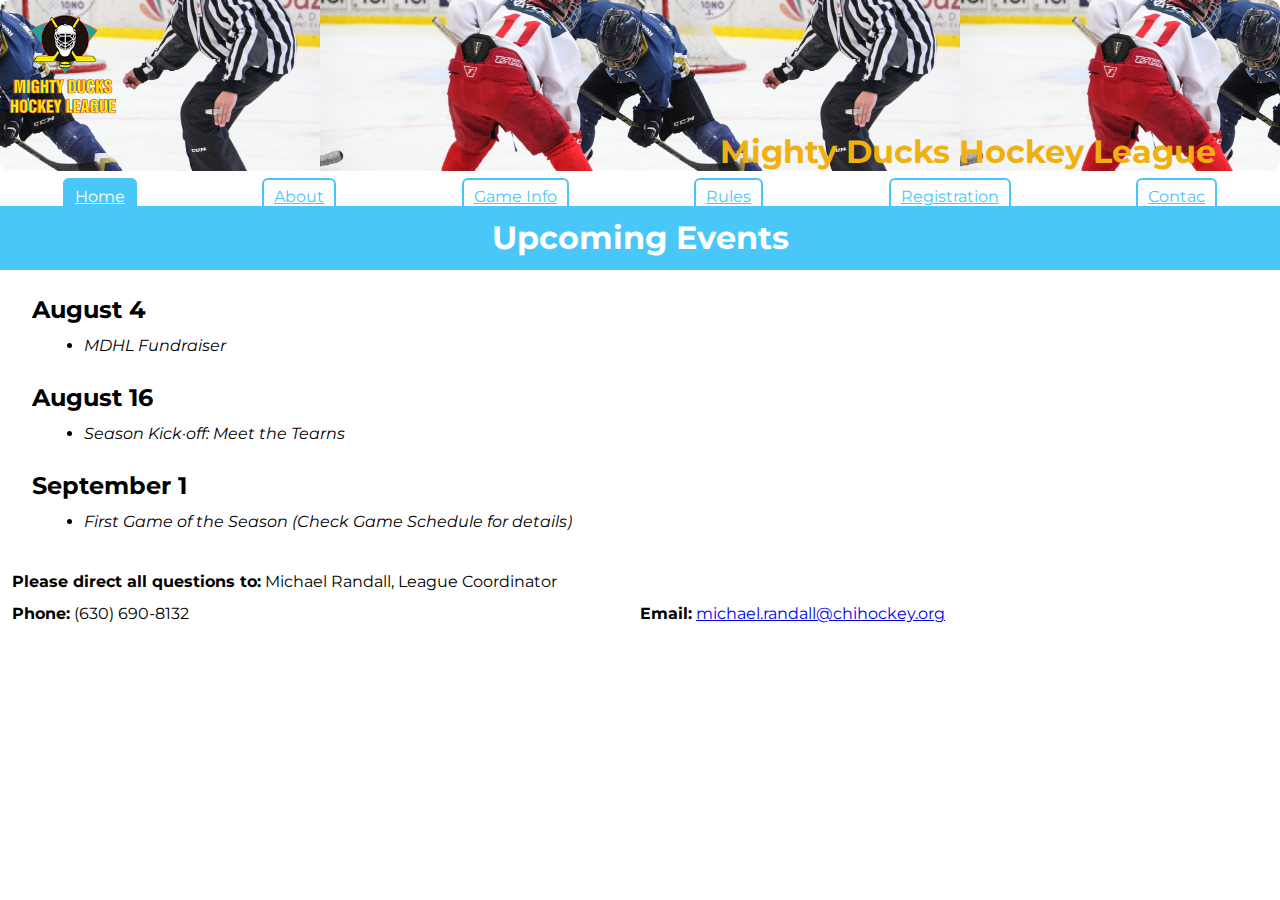
<file: index.html>
<!DOCTYPE html>
<html lang="en">
<head>
    <meta charset="UTF-8">
    <meta http-equiv="X-UA-Compatible" content="IE=edge">
    <meta name="viewport" content="width=, initial-scale=1.0">
    <title>Home MDHL</title>
    <link href="https://fonts.googleapis.com/css2?family=Montserrat:wght@300&family=Open+Sans&family=Roboto&display=swap" rel="stylesheet">
    <link rel="stylesheet" href="styles/styles.css">
</head>
<body>
    <div class="cont">
        <header>
            <div class="logo">
                <img src="./assets/Logo_Mighty_ducks-01.png" alt="Logo1">
            </div>
            <div class="titulo">
                <div class="h1">
                    <h1>Mighty Ducks Hockey League</h1>
                </div>
            </div>
        </header>
        <nav>
            <div class="btn">
                <div class="botones">
                    <a href="#" class="actual">Home</a>
                </div>
                <div class="botones">
                    <a href="about.html">About</a>
                </div>
                <div class="botones">
                    <a href="game_info.html">Game Info</a>
                </div>
                <div class="botones">
                    <a href="rules.html">Rules</a>
                </div>
                <div class="botones">
                    <a href="registration.html">Registration</a>
                </div>
                <div class="botones">
                    <a href="contact.html">Contac</a>
                </div>
            </div>
            <div class="subtitulo">
                <h2>Upcoming Events</h2>
            </div>
        </nav>
        <section>
            <div class="secciones">
                <h2>August 4</h2>
                <ul class="ul2">
                    <li>MDHL Fundraiser</li>
                </ul>
            </div>
            <div class="secciones">
                <h2>August 16</h2>
                <ul class="ul2">
                    <li>Season Kick·off: Meet the Tearns</li>
                </ul>
            </div>
            <div class="secciones">
                <h2>September 1</h2>
                <ul class="ul2">
                    <li>First Game of the Season (Check Game Schedule for details)</li>
                </ul>
            </div>
        </section>
    </div>
    <footer>
        <div class="footer">
            <p><b>Please direct all questions to:</b> Michael Randall, League Coordinator</p>
                <div class="footer2">
                    <div class="footer3">
                        <p><b>Phone:</b> (630) 690-8132</p>
                    </div>
                    <div class="footer3">
                        <p><b>Email:</b> <a href="mailto:michael.randall@chihockey.org">michael.randall@chihockey.org</a></p>
                    </div>
                </div>
        </div> 
    </footer>
</body>
</html>
</file>
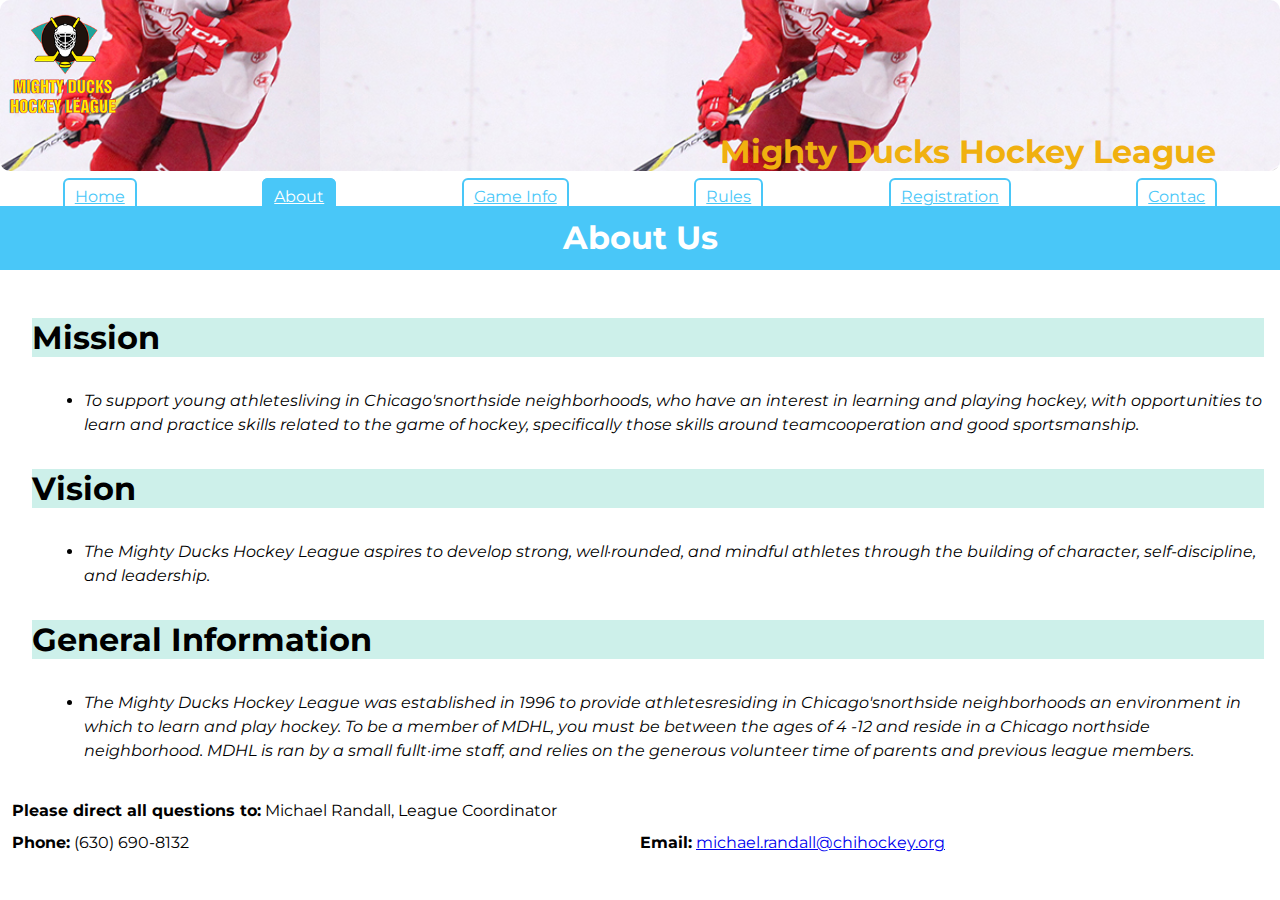
<file: about.html>
<!DOCTYPE html>
<html lang="en">
<head>
    <meta charset="UTF-8">
    <meta http-equiv="X-UA-Compatible" content="IE=edge">
    <meta name="viewport" content="width=, initial-scale=1.0">
    <title>About MDHL</title>
    <link href="https://fonts.googleapis.com/css2?family=Montserrat:wght@300&family=Open+Sans&family=Roboto&display=swap" rel="stylesheet">
    <link rel="stylesheet" href="styles/styles.css">
</head>
<body>
    <div class="cont">
        <header class="header2">
            <div class="logo">
                <a href="/index.html"></a>
                <img src="./assets/Logo_Mighty_ducks-01.png" alt="Logo1">
            </div>
            <div class="titulo">
                <div class="h1">
                    <h1>Mighty Ducks Hockey League</h1>
                </div>
            </div>
        </header>
        <nav>
            <div class="btn">
                <div class="botones">
                    <a href="index.html">Home</a>
                </div>
                <div class="botones">
                    <a href="#" class="actual">About</a>
                </div>
                <div class="botones">
                    <a href="game_info.html">Game Info</a>
                </div>
                <div class="botones">
                    <a href="rules.html">Rules</a>
                </div>
                <div class="botones">
                    <a href="registration.html">Registration</a>
                </div>
                <div class="botones">
                    <a href="contact.html">Contac</a>
                </div>
            </div>
            <div class="subtitulo">
                <h2>About Us</h2>
            </div>
        </nav>
        <section>
            <div class="secciones">
                <h5 class="ab">Mission</h5>
                    <ul class="ul2">
                        <li><p>To support young athletesliving in Chicago'snorthside neighborhoods, who have an interest in
                                learning and playing hockey, with opportunities to learn and practice skills related to the game of
                                hockey, specifically those skills around teamcooperation and good sportsmanship.</p></li>
                    </ul>
                <h5 class="ab">Vision</h5>
                    <ul class="ul2">
                        <li><p>The Mighty Ducks Hockey League aspires to develop strong, well·rounded, and mindful
                                athletes through the building of character, self-discipline, and leadership.</p></li>
                    </ul>
                <h5 class="ab">General Information</h5>
                    <ul class="ul2">
                        <li><p>The Mighty Ducks Hockey League was established in 1996 to provide athletesresiding in
                                Chicago'snorthside neighborhoods an environment in which to learn and play hockey. To be a
                                member of MDHL, you must be between the ages of 4 -12 and reside in a Chicago northside
                                neighborhood. MDHL is ran by a small fullt·ime staff, and relies on the generous volunteer time of
                                parents and previous league members.</p></li>
                    </ul>
            </div>
        </section>
        <footer>
            <div class="footer">
                <p><b>Please direct all questions to:</b> Michael Randall, League Coordinator</p>
                    <div class="footer2">
                        <div class="footer3">
                            <p><b>Phone:</b> (630) 690-8132</p>
                        </div>
                        <div class="footer3">
                            <p><b>Email:</b> <a href="mailto:michael.randall@chihockey.org">michael.randall@chihockey.org</a></p>
                        </div>
                    </div>
            </div> 
        </footer>
    </div>
</body>
</html>
</file>
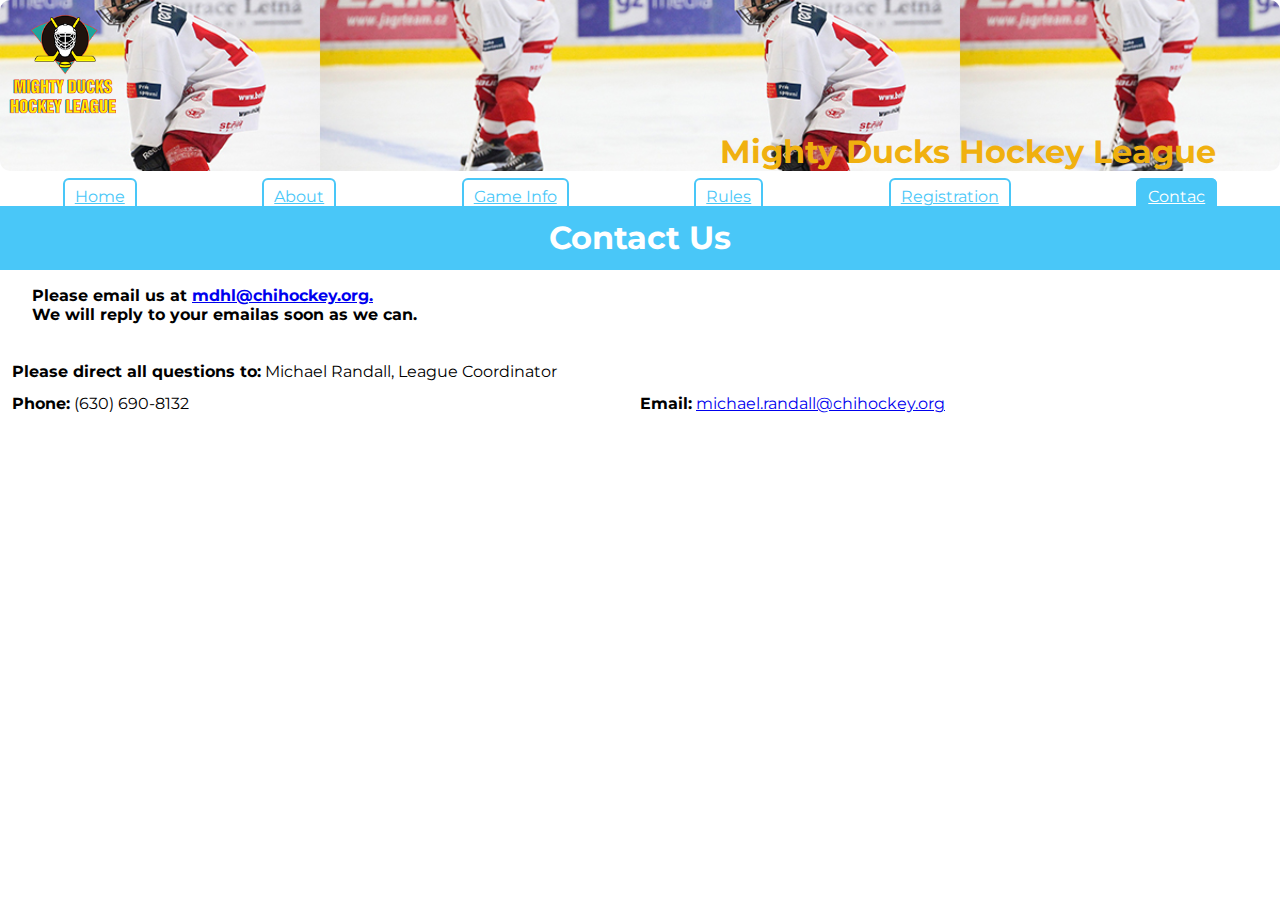
<file: contact.html>
<!DOCTYPE html>
<html lang="en">
<head>
    <meta charset="UTF-8">
    <meta http-equiv="X-UA-Compatible" content="IE=edge">
    <meta name="viewport" content="width=, initial-scale=1.0">
    <title>Contact MDHL</title>
    <link href="https://fonts.googleapis.com/css2?family=Montserrat:wght@300&family=Open+Sans&family=Roboto&display=swap" rel="stylesheet">
    <link rel="stylesheet" href="styles/styles.css">
</head>
<body>
    <div class="cont">
        <header class="header3">
            <div class="logo"> <img src="./assets/Logo_Mighty_ducks-01.png" alt="Logo1"></div>
            <div class="titulo">
                <div class="h1"><h1>Mighty Ducks Hockey League</h1></div>
            </div>
        </header>
        <nav>
            <div class="btn">
                <div class="botones">
                    <a href="index.html">Home</a>
                </div>
                <div class="botones">
                    <a href="about.html">About</a>
                </div>
                <div class="botones">
                    <a href="game_info.html">Game Info</a>
                </div>
                <div class="botones">
                    <a href="rules.html">Rules</a>
                </div>
                <div class="botones">
                    <a href="registration.html">Registration</a>
                </div>
                <div class="botones">
                    <a href="#" class="actual">Contac</a>
                </div>
            </div>
            <div class="subtitulo">
                <h2>Contact Us</h2>
            </div>
        </nav>
        <section>
            <div class="secciones 1">
                <h4>Please email us at <a href="mailto:mdhl@chihockey.org.">mdhl@chihockey.org.</a> </h4>
                <h4>We will reply to your emailas soon as we can.</h4> 
            </div>
        </section>
        <footer>
            <div class="footer">
                <p><b>Please direct all questions to:</b> Michael Randall, League Coordinator</p>
                    <div class="footer2">
                        <div class="footer3">
                            <p><b>Phone:</b> (630) 690-8132</p>
                        </div>
                        <div class="footer3">
                            <p><b>Email:</b> <a href="mailto:michael.randall@chihockey.org">michael.randall@chihockey.org</a></p>
                        </div>
                    </div>
            </div> 
        </footer>
    </div>
</body>
</html>
</file>
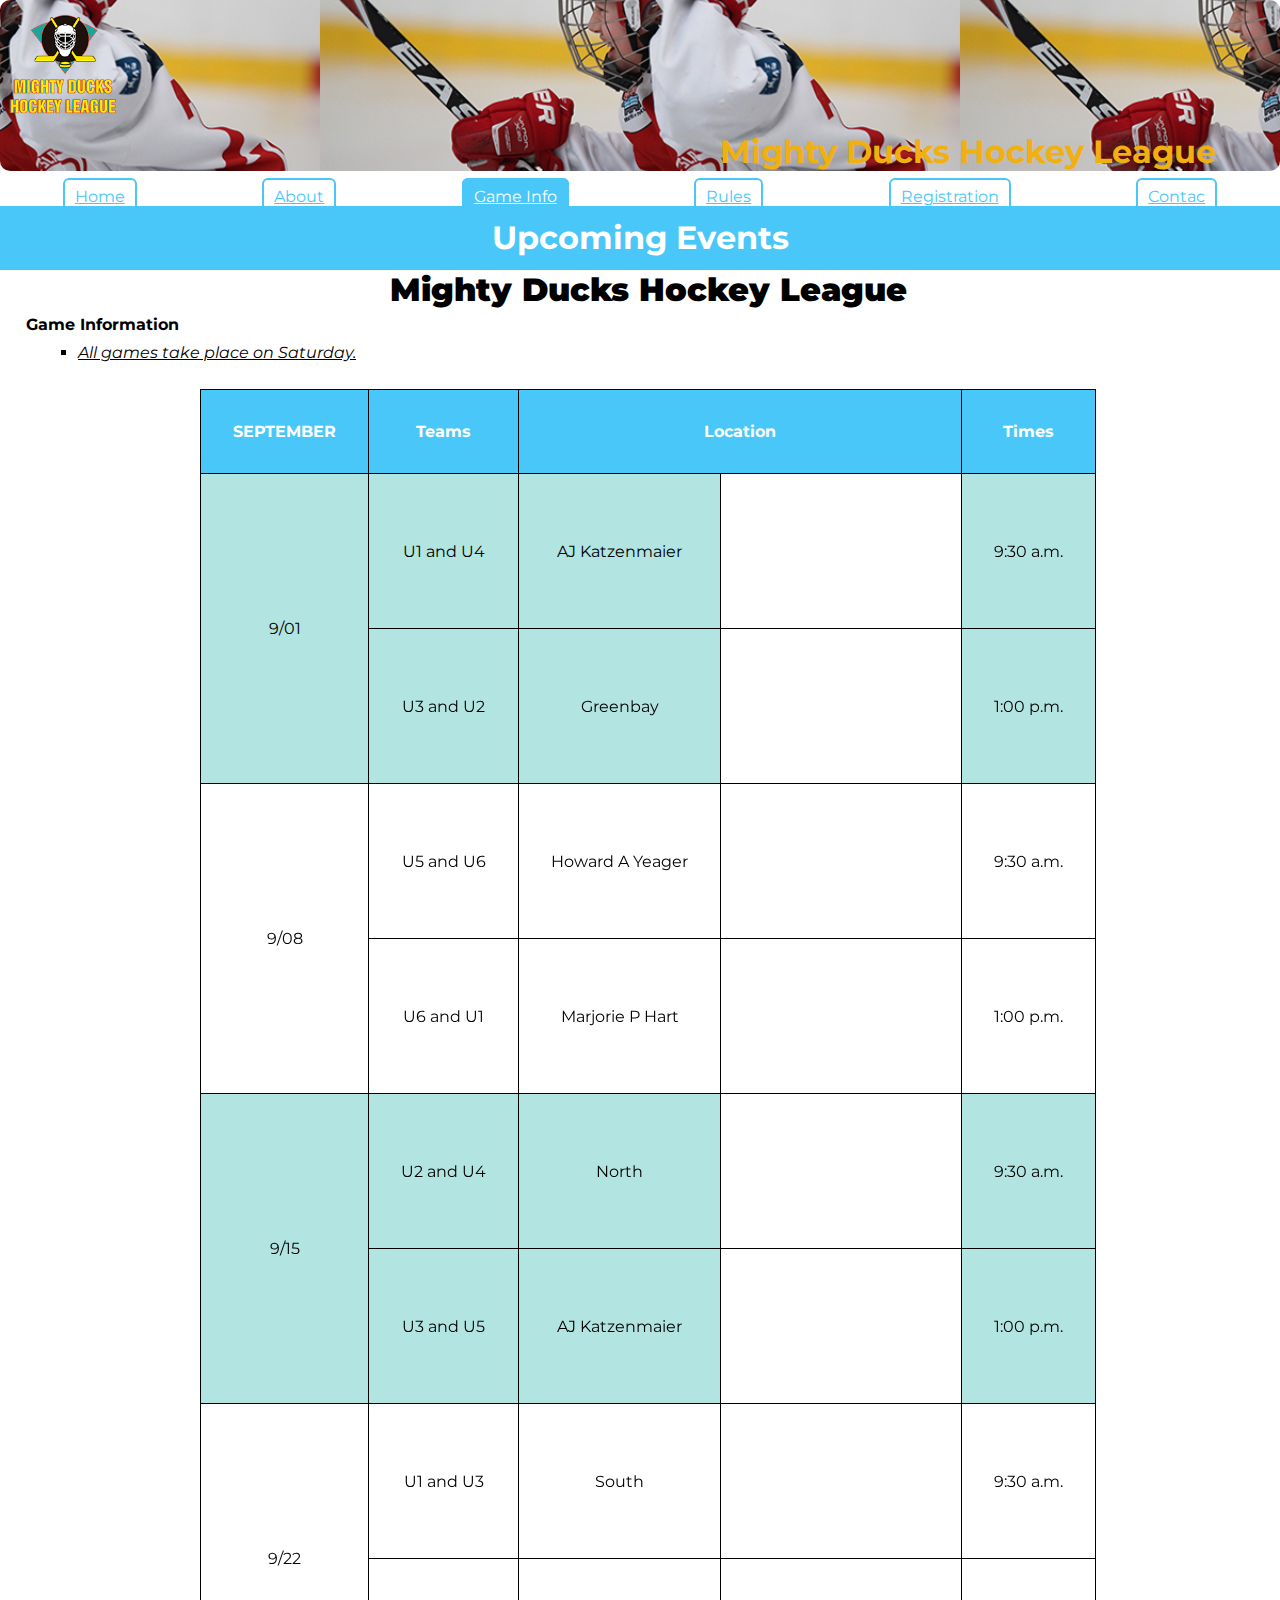
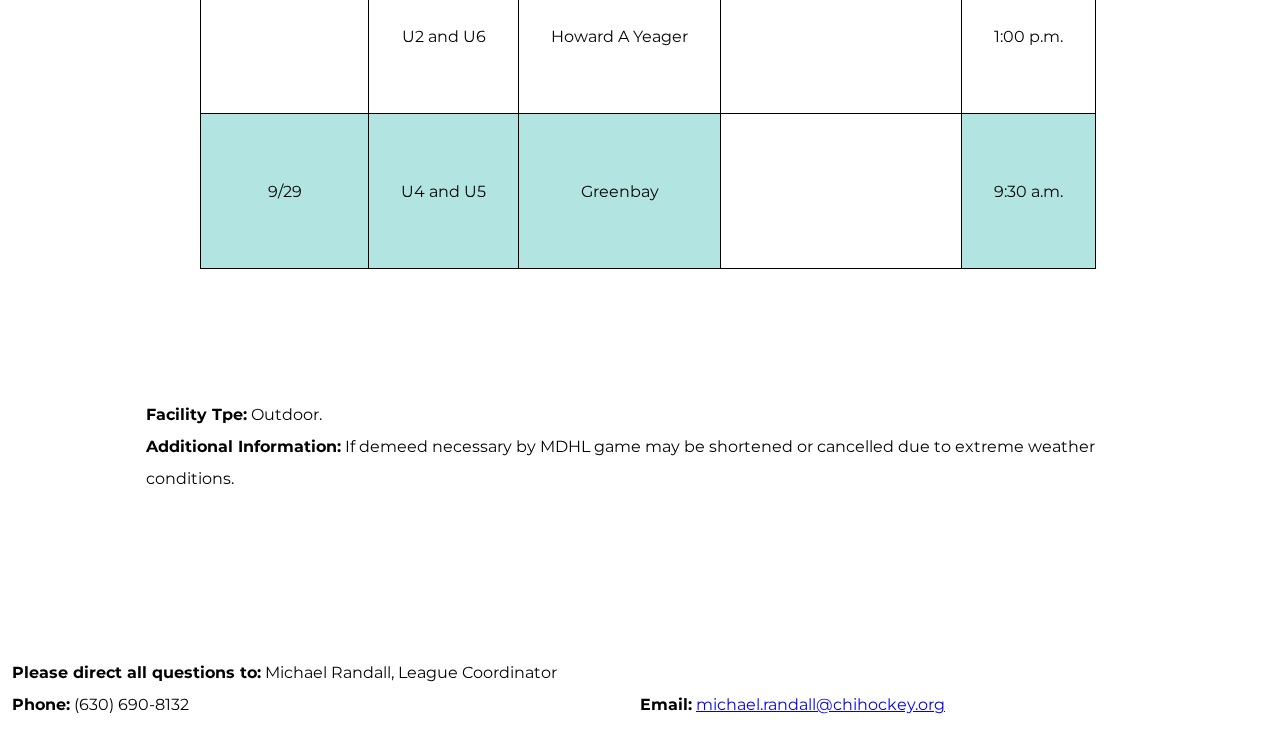
<file: game_info.html>
<!DOCTYPE html>
<html lang="en">
<head>
    <meta charset="UTF-8">
    <meta http-equiv="X-UA-Compatible" content="IE=edge">
    <meta name="viewport" content="width=, initial-scale=1.0">
    <title>Game Info MDHL</title>
    <link href="https://fonts.googleapis.com/css2?family=Montserrat:wght@300&family=Open+Sans&family=Roboto&display=swap" rel="stylesheet">
    <link rel="stylesheet" href="styles/styles.css">
</head>
<body>
    <div class="cont">
        <header class="header4">
            <div class="logo">
                <img src="./assets/Logo_Mighty_ducks-01.png" alt="Logo1">
            </div>
            <div class="titulo">
                <div class="h1"><h1>Mighty Ducks Hockey League</h1></div>
            </div>
        </header>
        <nav>
            <div class="btn">
                <div class="botones">
                    <a href="index.html">Home</a>
                </div>
                <div class="botones">
                    <a href="about.html">About</a>
                </div>
                <div class="botones">
                    <a href="#" class="actual">Game Info</a>
                </div>
                <div class="botones">
                    <a href="rules.html">Rules</a>
                </div>
                <div class="botones">
                    <a href="registration.html">Registration</a>
                </div>
                <div class="botones">
                    <a href="contact.html">Contac</a>
                </div>
            </div>
            <div class="subtitulo">
                <h2>Upcoming Events</h2>
            </div>
        </nav>
        <section>
            <div class="seciones 1">
                <h3 class=".h3">Mighty Ducks Hockey League</h3>
                    <div class="lista1">
                        <dl>
                            <dt>Game Information</dt>
                                <dd>
                                    <ul>
                                        <li>All games take place on Saturday.</li>
                                    </ul>
                                </dd>
                        </dl>
                    </div>
            </div>
            <div class="table">
                <table>
                    <thead>
                        <tr>
                            <th>SEPTEMBER</th>
                            <th>Teams</th>
                            <th colspan="2">Location</th>
                            <th>Times</th>
                        </tr>
                    </thead>
                    <tbody>
                        <tr>
                            <td rowspan="2" class="td1">9/01</td>
                            <td class="td1">U1 and U4</td>
                            <td class="td1">AJ Katzenmaier</td>
                            <td class="td3"><iframe src="https://www.google.com/maps/embed?pb=!1m18!1m12!1m3!1d28883.79089959042!2d-87.88987922155826!3d42.32963284800339!2m3!1f0!2f0!3f0!3m2!1i1024!2i768!4f13.1!3m3!1m2!1s0x880f932fbc6ba7cd%3A0xcf2bbe275c6da815!2sAJ%20Katzenmaier%20Academy!5e0!3m2!1ses!2sar!4v1629221574387!5m2!1ses!2sar" width="240" height="150" style="border:0;" allowfullscreen="" loading="lazy"></iframe></td>
                            <td class="td1">9:30 a.m.</td>
                        </tr>
                        <tr>
                            <td class="td1">U3 and U2</td>
                            <td class="td1">Greenbay</td>
                            <td class="td3"><iframe src="https://www.google.com/maps/embed?pb=!1m18!1m12!1m3!1d2969.0227959922036!2d-87.64002218540668!3d41.9138686711556!2m3!1f0!2f0!3f0!3m2!1i1024!2i768!4f13.1!3m3!1m2!1s0x880fd3407260c45b%3A0xb351205fae50c6f3!2sGreenbay%20Elementary!5e0!3m2!1ses!2sar!4v1629222187391!5m2!1ses!2sar" width="240" height="150" style="border:0;" allowfullscreen="" loading="lazy"></iframe></td>
                            <td class="td1">1:00 p.m.</td>
                        </tr>
                        <tr>
                            <td rowspan="2">9/08</td>
                            <td>U5 and U6</td>
                            <td>Howard A Yeager</td>
                            <td class="td3"><iframe src="https://www.google.com/maps/embed?pb=!1m18!1m12!1m3!1d2968.58566487779!2d-87.66511018540628!3d41.9232649705671!2m3!1f0!2f0!3f0!3m2!1i1024!2i768!4f13.1!3m3!1m2!1s0x880fd2e37f852467%3A0xb6cb22b2f0358874!2sHoward%20A%20Yeager%20Elementary!5e0!3m2!1ses!2sar!4v1629222047410!5m2!1ses!2sar" width="240" height="150" style="border:0;" allowfullscreen="" loading="lazy"></iframe></td>
                            <td>9:30 a.m.</td>
                        </tr>
                        <tr>
                            <td>U6 and U1</td>
                            <td>Marjorie P Hart</td>
                            <td class="td3"><iframe src="https://www.google.com/maps/embed?pb=!1m18!1m12!1m3!1d2968.28965364357!2d-87.64816138540608!3d41.929626870168505!2m3!1f0!2f0!3f0!3m2!1i1024!2i768!4f13.1!3m3!1m2!1s0x880fd30f2637f9d7%3A0xdbff5d5dfcfcfa35!2sMarjorie%20P%20Hart%20Elementary!5e0!3m2!1ses!2sar!4v1629222132340!5m2!1ses!2sar" width="240" height="150" style="border:0;" allowfullscreen="" loading="lazy"></iframe></td>
                            <td>1:00 p.m.</td>
                        </tr>
                        <tr>
                            <td rowspan="2" class="td1">9/15</td>
                            <td class="td1">U2 and U4</td>
                            <td class="td1">North</td>
                            <td class="td3"><iframe src="https://www.google.com/maps/embed?pb=!1m18!1m12!1m3!1d2969.3353630139495!2d-87.64831158540692!3d41.90714887157637!2m3!1f0!2f0!3f0!3m2!1i1024!2i768!4f13.1!3m3!1m2!1s0x880fd33af14860a5%3A0x5736e62f19086c62!2sNorth%20Elementary!5e0!3m2!1ses!2sar!4v1629222291229!5m2!1ses!2sar" width="240" height="150" style="border:0;" allowfullscreen="" loading="lazy"></iframe></td>
                            <td class="td1">9:30 a.m.</td>
                        </tr>
                        <tr>
                            <td class="td1">U3 and U5</td>
                            <td class="td1">AJ Katzenmaier</td>
                            <td class="td3"><iframe src="https://www.google.com/maps/embed?pb=!1m18!1m12!1m3!1d28883.79089959042!2d-87.88987922155826!3d42.32963284800339!2m3!1f0!2f0!3f0!3m2!1i1024!2i768!4f13.1!3m3!1m2!1s0x880f932fbc6ba7cd%3A0xcf2bbe275c6da815!2sAJ%20Katzenmaier%20Academy!5e0!3m2!1ses!2sar!4v1629221574387!5m2!1ses!2sar" width="240" height="150" style="border:0;" allowfullscreen="" loading="lazy"></iframe></td>
                            <td class="td1">1:00 p.m.</td>
                        </tr>
                        <tr>
                            <td rowspan="2">9/22</td>
                            <td>U1 and U3</td>
                            <td>South</td>
                            <td class="td3"><iframe src="https://www.google.com/maps/embed?pb=!1m18!1m12!1m3!1d28064.07060258749!2d-87.86593591992575!3d42.32392911189039!2m3!1f0!2f0!3f0!3m2!1i1024!2i768!4f13.1!3m3!1m2!1s0x880feccac2135a21%3A0x8ce88e90b96bbec1!2sSouth%20Elementary%20School%20(K-5)!5e0!3m2!1ses!2sar!4v1629222404354!5m2!1ses!2sar" width="240" height="150" style="border:0;" allowfullscreen="" loading="lazy"></iframe></td>
                            <td>9:30 a.m.</td>
                        </tr>
                        <tr>
                            <td>U2 and U6</td>
                            <td>Howard A Yeager</td>
                            <td class="td3"><iframe src="https://www.google.com/maps/embed?pb=!1m18!1m12!1m3!1d2968.58566487779!2d-87.66511018540628!3d41.9232649705671!2m3!1f0!2f0!3f0!3m2!1i1024!2i768!4f13.1!3m3!1m2!1s0x880fd2e37f852467%3A0xb6cb22b2f0358874!2sHoward%20A%20Yeager%20Elementary!5e0!3m2!1ses!2sar!4v1629222047410!5m2!1ses!2sar" width="240" height="150" style="border:0;" allowfullscreen="" loading="lazy"></iframe></td>
                            <td>1:00 p.m.</td>
                        </tr>
                        <tr>
                            <td class="td1">9/29</td>
                            <td class="td1">U4 and U5</td>
                            <td class="td1">Greenbay</td>
                            <td class="td3"><iframe src="https://www.google.com/maps/embed?pb=!1m18!1m12!1m3!1d2969.0227959922036!2d-87.64002218540668!3d41.9138686711556!2m3!1f0!2f0!3f0!3m2!1i1024!2i768!4f13.1!3m3!1m2!1s0x880fd3407260c45b%3A0xb351205fae50c6f3!2sGreenbay%20Elementary!5e0!3m2!1ses!2sar!4v1629222187391!5m2!1ses!2sar" width="240" height="150" style="border:0;" allowfullscreen="" loading="lazy"></iframe></td>
                            <td class="td1">9:30 a.m.</td>
                        </tr>
                    </tbody>
                </table>
            </div>
            <div class="foot">
                <p><b>Facility Tpe:</b> Outdoor.</p>
                <p><b>Additional Information:</b> If demeed necessary by MDHL game may be shortened or cancelled due to extreme weather conditions.</p>
            </div>
        </section>
        <footer>
            <div class="footer">
                <p><b>Please direct all questions to:</b> Michael Randall, League Coordinator</p>
                    <div class="footer2">
                        <div class="footer3">
                            <p><b>Phone:</b> (630) 690-8132</p>
                        </div>
                        <div class="footer3">
                            <p><b>Email:</b> <a href="mailto:michael.randall@chihockey.org">michael.randall@chihockey.org</a></p>
                        </div>
                    </div>
            </div> 
        </footer>
        
    </div>
</body>
</html>
</file>
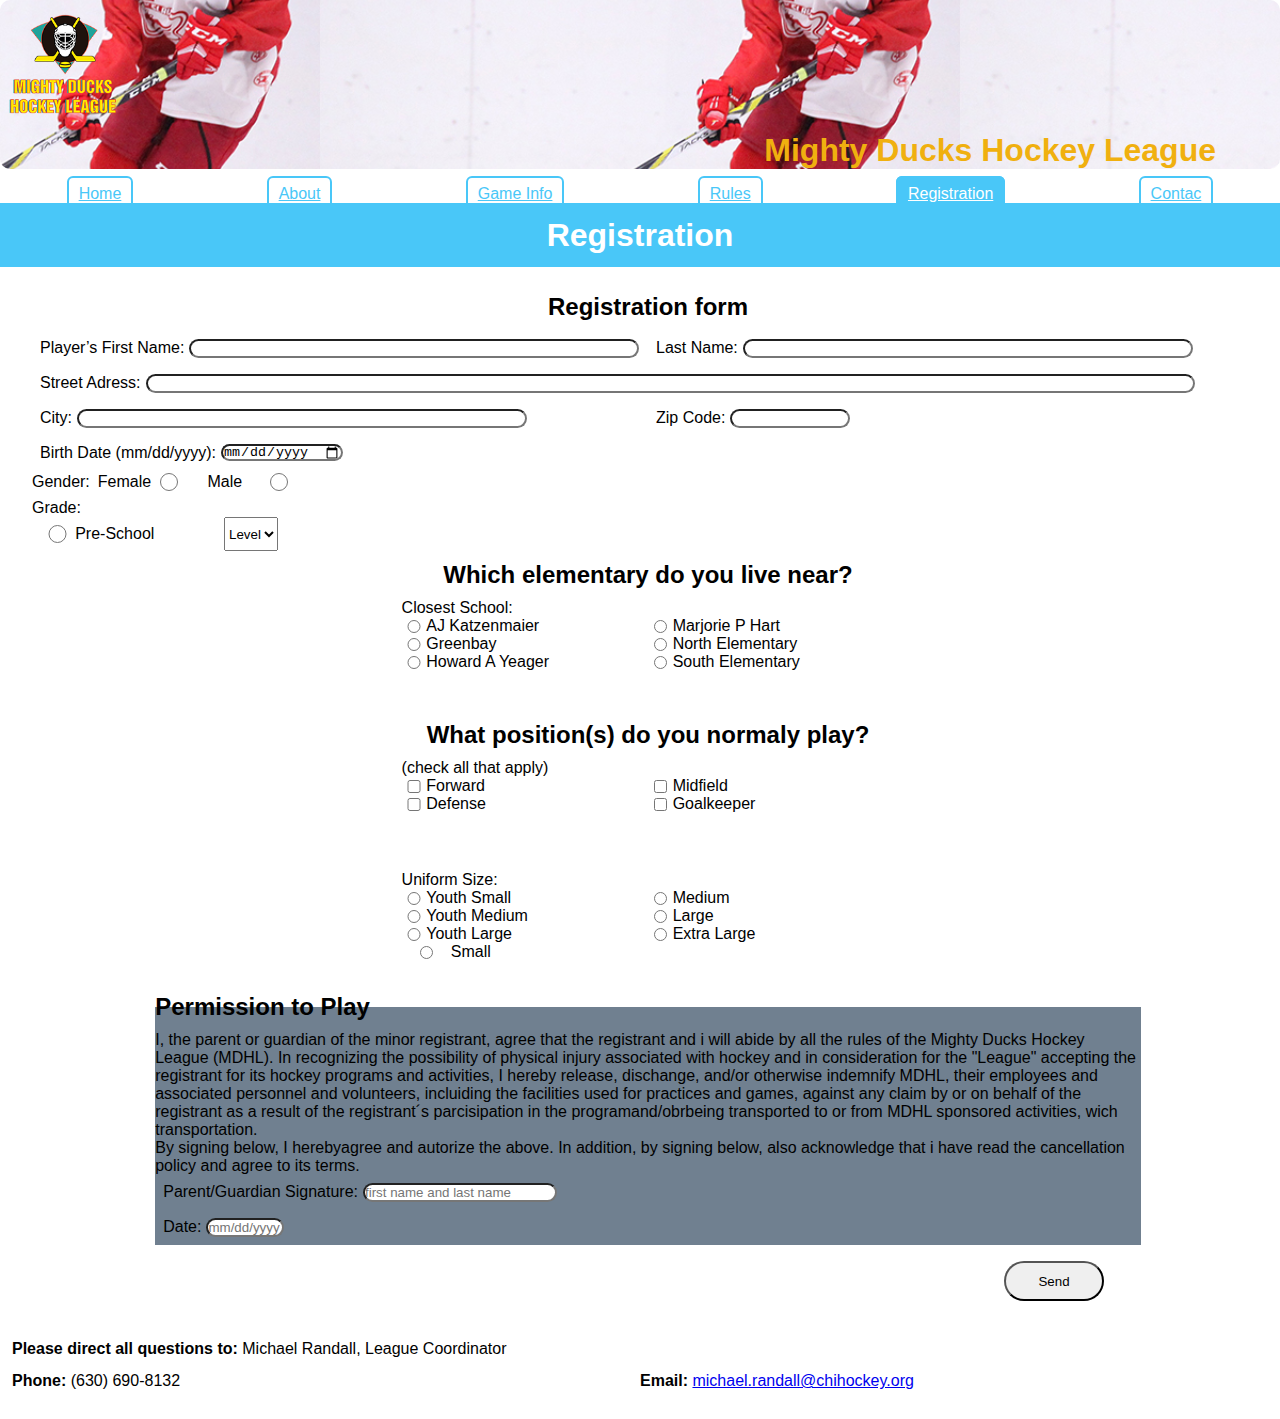
<file: registration.html>
<!DOCTYPE html>
<html lang="en">
<head>
    <meta charset="UTF-8">
    <meta http-equiv="X-UA-Compatible" content="IE=edge">
    <meta name="viewport" content="width=device-width, initial-scale=1.0">
    <title>Registretaion</title>
    <link rel="stylesheet" href="/styles/styles.css">
</head>
<body>
    <header class="header2">
        <div class="logo"><a href="/index.html"></a> <img src="./assets/Logo_Mighty_ducks-01.png" alt="Logo1"></div>
        <div class="titulo">
            <div class="h1"><h1>Mighty Ducks Hockey League</h1></div>
        </div>
    </header>
    <nav>
        <div class="btn">
            <div class="botones">
                <a href="index.html">Home</a>
            </div>
            <div class="botones">
                <a href="about.html" >About</a>
            </div>
            <div class="botones">
                <a href="game_info.html">Game Info</a>
            </div>
            <div class="botones">
                <a href="rules.html">Rules</a>
            </div>
            <div class="botones">
                <a href="#" class="actual">Registration</a>
            </div>
            <div class="botones">
                <a href="contact.html">Contac</a>
            </div>
        </div>
        <div class="subtitulo">
            <h2>Registration</h2>
        </div>
    </nav>
    <section>
        <div class="secciones s2">
            <form action="/show_data.html" method="get">
                <fieldset class="form1">
                    <legend><h2>Registration form</h2></legend>
                    <label >
                        Player’s First Name:
                        <input type="text" name="first_name">
                    </label>
                    <label>
                        Last Name:
                        <input type="text" name="last_name">
                    </label>
                    <label class="label2">
                        Street Adress:
                        <input type="text"  name="street_adress">
                    </label>
                    <label>
                        City:
                        <input type="text"  name="city">
                    </label>
                    <label class="label3">
                        Zip Code:
                        <input type="text" name="zip_code">
                    </label>
                    <label class="label4">
                        Birth Date (mm/dd/yyyy):
                        <input type="date"  name="birth_date">
                    </label>
                    <p>Gender:</p>
                    <label class="label4 n1" for="gnd_f">Female</label>
                        <input type="radio" id="gnd_f" name="gender" value="female">
                        <label class="label4 n1" for="gnd_m">Male</label>
                        <input type="radio" id="gnd_m" name="gender" value="male">
                </fieldset>
                <fieldset id="fiel3">
                    <legend>Grade:</legend>
                    <label>
                        <input type="radio" name="grade" value="pre_school"> Pre-School
                    </label>
                    <select name="level" id="pre_school">
                        <option value="" disabled selected>Level</option>
                        <option value="1st">1st</option>
                        <option value="2nd">2nd</option>
                        <option value="3nd">3nd</option>
                        <option value="4th">4th</option>
                        <option value="5th">5th</option>
                    </select>
                </fieldset>
                <h2>Which elementary do you live near?</h2>
                <fieldset id="fiel4">
                    <legend>Closest School:</legend>
                        <label class="label5">
                            <input type="radio" name="closest_school" value="aj_katzenmaier">
                            AJ Katzenmaier 
                        </label>
                        <label class="label5">
                            <input type="radio" name="closest_school" value="Marjorie_p_hart">
                            Marjorie P Hart 
                        </label>
                        <label class="label5">
                            <input type="radio" name="closest_school" value="greenbay">
                            Greenbay 
                        </label>
                        <label class="label5">
                            <input type="radio" name="closest_school" value="north_elementary">
                            North Elementary 
                        </label>
                        <label class="label5">
                            <input type="radio" name="closest_school" value="howard_a_yeager">
                            Howard A Yeager 
                        </label>
                        <label class="label5">
                            <input type="radio" name="closest_school" value="south_elementary">
                            South Elementary
                        </label>        
                </fieldset>
                <h2> What position(s) do you normaly play?</h2>
                <fieldset id="fiel5">
                    <legend>(check all that apply)</legend>
                        <label class="label5">
                            <input type="checkbox" name="position" value="forward">
                            Forward 
                        </label>
                        <label class="label5">
                            <input type="checkbox" name="position" value="midfield">
                            Midfield
                        </label>
                        <label class="label5">
                            <input type="checkbox" name="position" value="defense">
                            Defense 
                        </label>
                        <label class="label5">
                            <input type="checkbox" name="position" value="goalkeeper">
                            Goalkeeper 
                        </label>
                </fieldset>
                <fieldset id="fiel6">
                    <legend>Uniform Size:</legend>
                        <label class="label5">
                            <input type="radio" name="uniform_size" value="youth_smal">
                            Youth Small
                        </label>
                        <label class="label5">
                            <input type="radio" name="uniform_size" value="medium">
                            Medium
                        </label>
                        <label class="label5">
                            <input type="radio" name="uniform_size" value="youth_medium">
                            Youth Medium
                        </label>
                        <label class="label5">
                            <input type="radio" name="uniform_size" value="large">
                            Large 
                        </label>
                        <label class="label5">
                            <input type="radio" name="uniform_size" value="youth_large">
                            Youth Large 
                        </label>
                        <label class="label5">
                            <input type="radio" name="uniform_size" value="extra_large">
                            Extra Large
                        </label>  
                        <label class="label5 n2">
                            <input type="radio" name="uniform_size" value="small">
                            Small
                        </label>       
                </fieldset>
                <fieldset id="fiel7">
                    <legend><h2>Permission to Play</h2></legend>
                    <p>I, the parent or guardian of the minor registrant, agree that the registrant and i will abide by all the rules of the Mighty Ducks Hockey League (MDHL). In recognizing the possibility of physical injury associated with hockey and in consideration for the "League" accepting the registrant for its hockey programs and activities, I hereby release, dischange, and/or otherwise indemnify MDHL, their employees and associated personnel and volunteers, incluiding the facilities used for practices and games, against any claim by or on behalf of the registrant as a result of the registrant´s parcisipation in the programand/obrbeing transported to or from MDHL sponsored activities, wich transportation.</p>
                    <p>By signing below, I herebyagree and autorize the above. In addition, by signing below, also acknowledge that i have read the cancellation policy and agree to its terms.</p>
                    <label class="signature">
                        Parent/Guardian Signature:
                        <input type="text" name="parent_signature" placeholder="first name and last name">
                    </label>
                        <label class="date">
                            Date:
                            <input type="text" name="date_signature" placeholder="mm/dd/yyyy">
                        </label>
                </fieldset>
                <input id="send" type="submit" value="Send">  
            </form>
        </div>
    </section>
    <footer>
        <div class="footer">
            <p><b>Please direct all questions to:</b> Michael Randall, League Coordinator</p>
                <div class="footer2">
                    <div class="footer3">
                        <p><b>Phone:</b> (630) 690-8132</p>
                    </div>
                    <div class="footer3">
                        <p><b>Email:</b> <a href="mailto:michael.randall@chihockey.org">michael.randall@chihockey.org</a></p>
                    </div>
                </div>
        </div> 
    </footer>
</body>
</html>
</file>
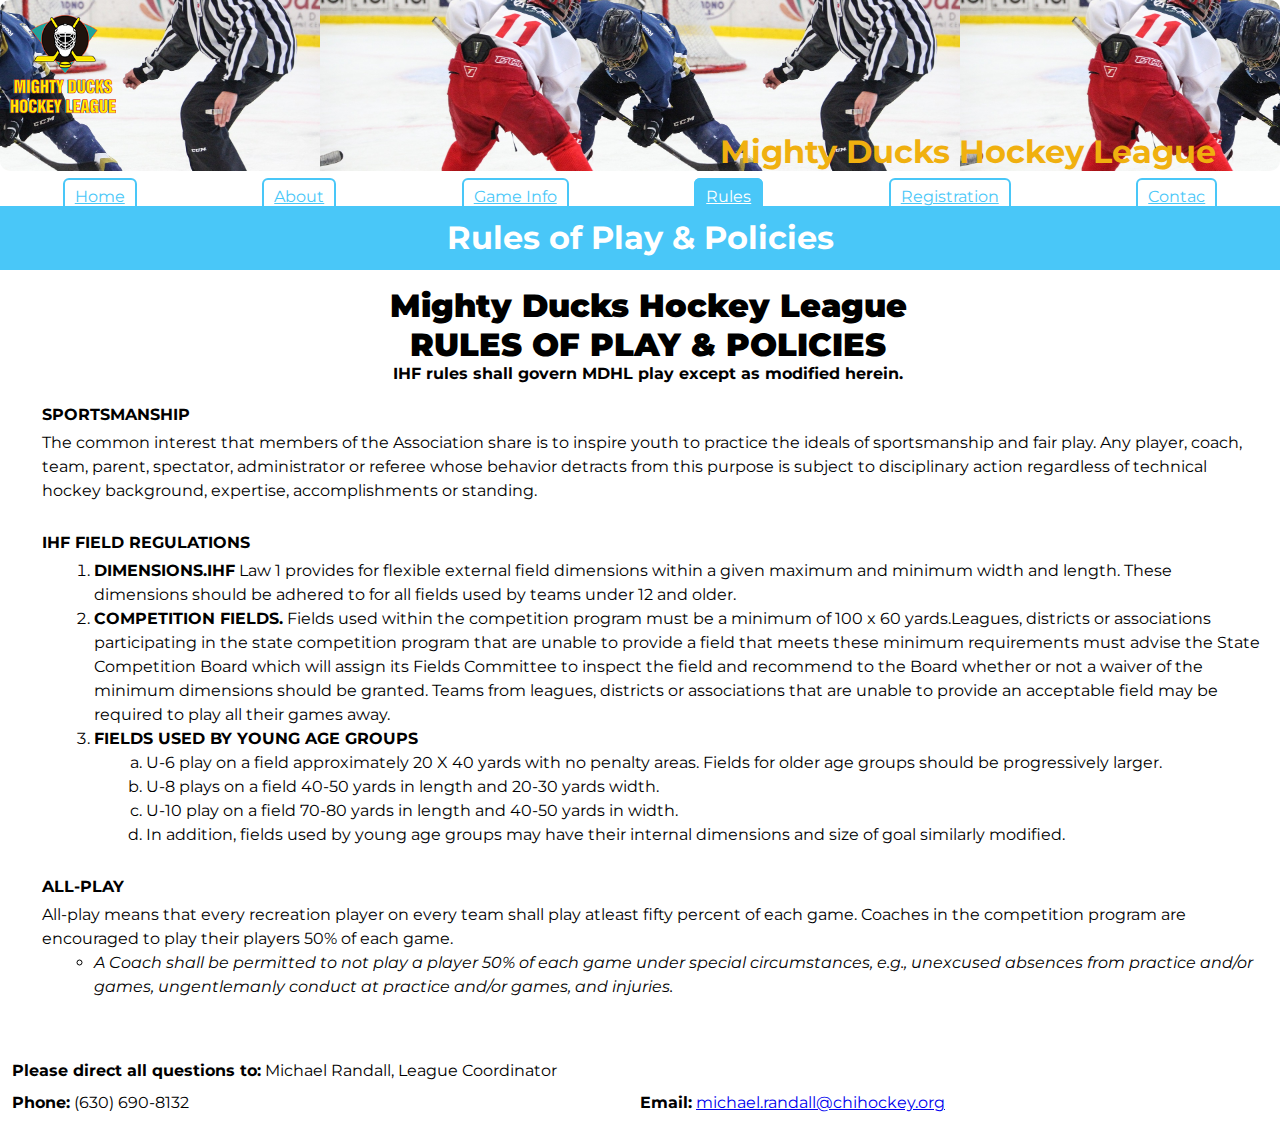
<file: rules.html>
<!DOCTYPE html>
<html lang="en">
<head>
    <meta charset="UTF-8">
    <meta http-equiv="X-UA-Compatible" content="IE=edge">
    <meta name="viewport" content="width=, initial-scale=1.0">
    <title>Rules MDHL</title>
    <link href="https://fonts.googleapis.com/css2?family=Montserrat:wght@300&family=Open+Sans&family=Roboto&display=swap" rel="stylesheet">
    <link rel="stylesheet" href="styles/styles.css">
</head>
<body>
    <div class="cont">
        <header>
            <div class="logo"> <img src="./assets/Logo_Mighty_ducks-01.png" alt="Logo1"></div>
            <div class="titulo">
                <div class="h1"><h1>Mighty Ducks Hockey League</h1></div>
            </div>
        </header>
        <nav>
            <div class="btn">
                <div class="botones">
                    <a href="index.html">Home</a>
                </div>
                <div class="botones">
                    <a href="about.html">About</a>
                </div>
                <div class="botones">
                    <a href="game_info.html">Game Info</a>
                </div>
                <div class="botones">
                    <a href="#" class="actual">Rules</a>
                </div>
                <div class="botones">
                    <a href="registration.html">Registration</a>
                </div>
                <div class="botones">
                    <a href="contact.html">Contac</a>
                </div>
            </div>
            <div class="subtitulo">
                <h2>Rules of Play & Policies</h2>
            </div>
        </nav>
        <section>
            <div class="secciones">
                <h3 class=".h3">Mighty Ducks Hockey League</h3>
                <h3 class=".h3">RULES OF PLAY & POLICIES</h3>
                <h4 class="h4">IHF rules shall govern MDHL play except as modified herein.</h4>
            </div>
            <div class="secciones">
                <dl>
                    <dt>SPORTSMANSHIP</dt>
                    <dd>
                        The common interest that members of the Association share is to inspire
                        youth to practice the ideals of sportsmanship and fair play. Any player, coach,
                        team, parent, spectator, administrator or referee whose behavior detracts from
                        this purpose is subject to disciplinary action regardless of technical hockey
                        background, expertise, accomplishments or standing.
                    </dd>
                </dl>
                <dl>
                    <dt>IHF FIELD REGULATIONS</dt>
                        <dd>
                            <ol> 
                                <li>
                                   <b>DIMENSIONS.IHF</b> Law 1 provides for flexible external field dimensions within
                                    a given maximum and minimum width and length. These dimensions should be
                                    adhered to for all fields used by teams under 12 and older.
                                </li>
                                <li> 
                                    <b>COMPETITION FIELDS.</b> Fields used within the competition program must be
                                    a minimum of 100 x 60 yards.Leagues, districts or associations participating in
                                    the state competition program that are unable to provide a field that meets these
                                    minimum requirements must advise the State Competition Board which will
                                    assign its Fields Committee to inspect the field and recommend to the Board
                                    whether or not a waiver of the minimum dimensions should be granted. Teams
                                    from leagues, districts or associations that are unable to provide an acceptable
                                    field may be required to play all their games away.
                                </li>
                                <li><b>FIELDS USED BY YOUNG AGE GROUPS</b>
                                    <ol type="a">
                                        <li>U-6 play on a field approximately 20 X 40 yards with no penalty areas. Fields
                                            for older age groups should be progressively larger.</li>
                                        <li>U-8 plays on a field 40-50 yards in length and 20-30 yards width.</li>
                                        <li>U-10 play on a field 70-80 yards in length and 40-50 yards in width.</li>
                                        <li>In addition, fields used by young age groups may have their internal
                                            dimensions and size of goal similarly modified.</li>
                                </ol></li>
                            </ol>
                        </dd>       
                            <dt>ALL-PLAY</dt>
                                <dd>
                                    All-play means that every recreation player on every team shall play atleast
                                    fifty percent of each game. Coaches in the competition program are encouraged
                                    to play their players 50% of each game.
                                    <ul class="ul">
                                        <li>
                                            A Coach shall be permitted to not play a player 50% of each game
                                            under special circumstances, e.g., unexcused absences from practice
                                            and/or games, ungentlemanly conduct at practice and/or games, and
                                            injuries.
                                        </li>
                                    </ul>
                                </dd>
                               
                </dl>
                
            </div>
        </section>
        <footer>
            <div class="footer">
                <p><b>Please direct all questions to:</b> Michael Randall, League Coordinator</p>
                    <div class="footer2">
                        <div class="footer3">
                            <p><b>Phone:</b> (630) 690-8132</p>
                        </div>
                        <div class="footer3">
                            <p><b>Email:</b> <a href="mailto:michael.randall@chihockey.org">michael.randall@chihockey.org</a></p>
                        </div>
                    </div>
            </div> 
        </footer>
    </div> 
</body>
</html>
</file>
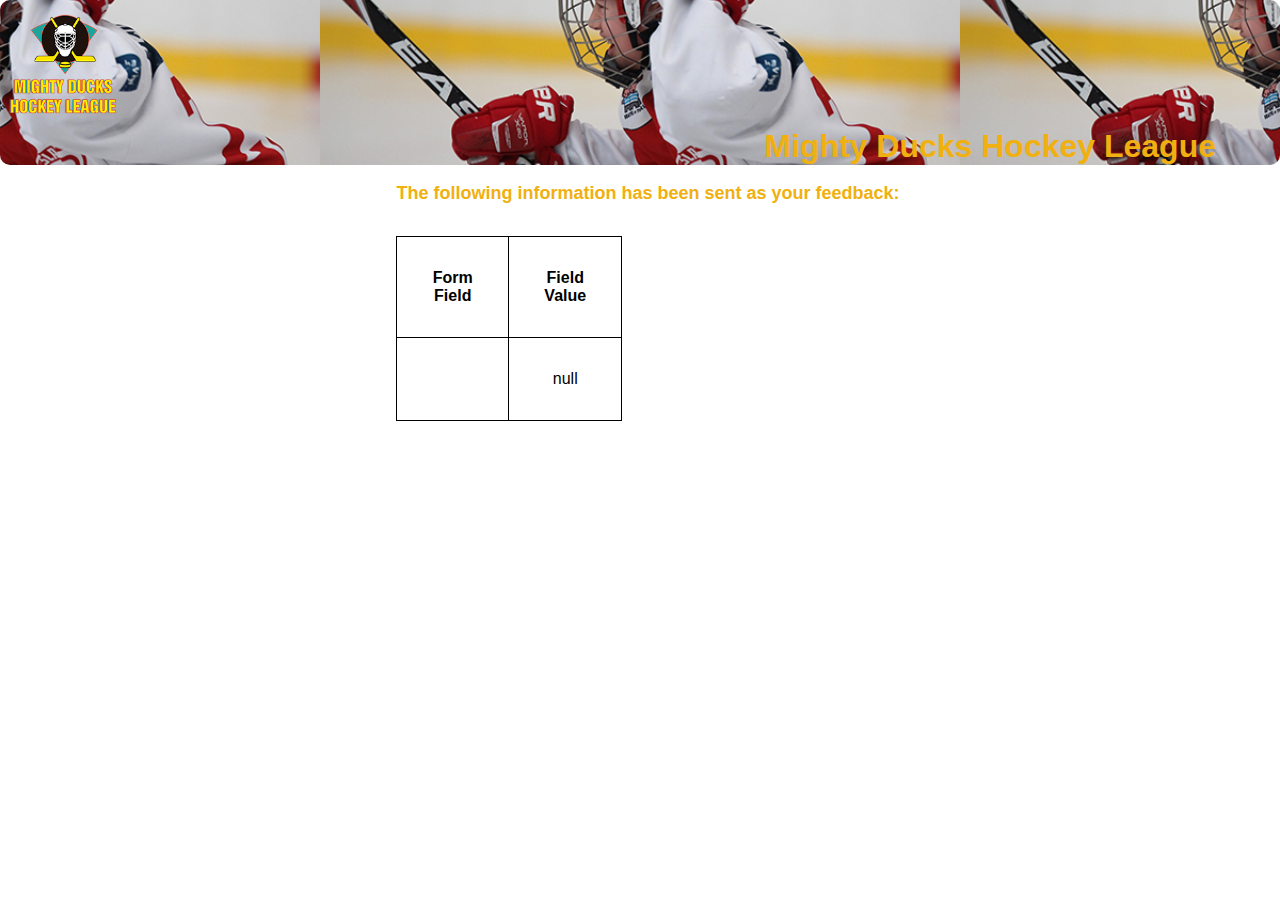
<file: show_data.html>
<html>
<head>
<title>Feedback Sent</title>
<link rel="stylesheet" href="./styles/styles.css">
</head>
<body>
  <div class="cont">
    <header class="header4">
        <div class="logo">
            <img src="./assets/Logo_Mighty_ducks-01.png" alt="Logo1">
        </div>
        <div class="titulo">
            <div class="h1"><h1>Mighty Ducks Hockey League</h1></div>
        </div>
    </header>
    <section class="sec1">
        <div class="seciones">
          <p align=center>&nbsp;</p>
          <h1 align=center><font size="+1">The following information has been sent as your
            feedback:</font></h1>
          
          <table class="tableSD" border="1" align=center width="226">
            <tr>
              <th align="center">Form Field</th>
              <th align="center">Field Value</th>
            </tr>
          
          <script language="javascript">
          var args = location.search.substr(1).split('&');
          for (var i = 0; i < args.length; ++i) {
            var parts = args[i].split('=');
            if (parts != null) {
              var field = parts[0];
              var value = parts[1];
              if (value == null) {
                value = "null"
              }
              else {
                value = '"' + unescape(value.replace(/\+/g, ' ')) + '"';
              }
          
              document.writeln('<tr><td align="center">' + field + '</td>');
              document.writeln('<td align="center">' + value + '</td></tr>');
            }
          }
          </script>
          
          <noscript>
          <tr><td>
          <p>You need to turn on Javascript in your browser.</p>
          
          <p>In Microsoft Internet Explorer 4 or greater:</p>
          <ul>
          <li>From the "Tools" menu (in IE 4, it's the "View" menu), select "Internet Options".</li>
          <li>Click on the "Security" tab.</li>
          <li>Click on the "Custom Level" button. (In IE 4, select "Custom"
          and then click on "Settings...".)</li>
          <li>Under "Active scripting" make sure "Enable" is selected.</li>
          </ul>
          
          <p>In Netscape version 4 or greater:</p>
          <ul>
          <li>From the <b>Edit</b> menu, select <b>Preferences</b>.</li>
          <li>In the <b>Category</b> list on the left, click on the word "Advanced".</li>
          <li>In the panel on the right, make sure "Enable JavaScript" is checked.</li>
          <li>Click the <b>OK</b> button.</li>
          </ul>
          
          </td></tr>
          </noscript>
          </table>
        </div> 
    </section>
  </div>
</body>
</html>
</file>
<file: styles/styles.css>
*{
    padding: 0;
    margin: 0;
    box-sizing: border-box;
}
body{
    font-family: 'Montserrat', sans-serif;
}
.cont{
    display: flex;
    flex-flow: column nowrap;
}
    /*Header*/
    header{
        display: flex;
        flex-flow: column nowrap;
        background-image: url(../assets/hockey_1.jpg);
        background-position: center;
        background-size: 40rem;
        background-repeat:repeat-x;
        justify-content: space-between;
        border-radius: 10px;
    }
    .header2{
        display: flex;
        flex-flow: column nowrap;
        background-image: url(../assets/hockey_2.jpg);
        background-position: center;
        background-size: 40rem;
        background-repeat:repeat-x;
        justify-content: space-between;
        border-radius: 10px;
    }
    .header3{
        display: flex;
        flex-flow: column nowrap;
        background-image: url(../assets/hockey_3.jpg);
        background-position: center;
        background-size: 40rem;
        background-repeat:repeat-x;
        justify-content: space-between;
        border-radius: 10px;
    }
    .header4{
        display: flex;
        flex-flow: column nowrap;
        background-image: url(../assets/hockey_4.jpg);
        background-position:center;
        background-size: 40rem;
        background-repeat:repeat-x;
        justify-content: space-between;
        border-radius: 10px;
    }
        .logo{
            width: 10%;
            height: 40%;
        }
            .logo>img{
                width: 100%;
                height: 100%;
            }
        .titulo{
            display: flex;
            align-items: flex-end;
            justify-content: flex-end;
            width: 95%;
        }
            h1{
                width: 100%;
                height: 100%;
                color: rgb(240, 176, 15);
            }
        /*Barra navegacion*/
    nav{
        display: flex;
        flex-flow: column nowrap;
        justify-content:space-around;
       /*  width: 100vw; */
        margin-top: 1rem;
        /* align-items: center; */
    }
        .btn{
            display: flex;
            flex-flow: row wrap;
            align-items: flex-end;
            /* justify-content: space-around; */
           /*  width: 100%; */  
        }
            .botones{
                margin-left: 1rem;
                margin-right: 1rem;
                flex: 2 1 auto;
                text-align: center;
            }
                .botones>a{
                    color: #49c7f8;
                    background-color: white;
                    border: 2px solid;
                    border-radius: 6px;
                    border-color: #49c7f8;
                    transition: all 1s ease;
                    /* width: 100%; */
                    padding: 7px 10px;
                    margin-top: 0;
                }
                nav .btn .botones a.actual{
                    background: #49c7f8;
                    color: #fff;
                }
                .botones>a:hover{
                    background: #49c7f8;
                    color: #fff !important;
                }   
        .subtitulo{
          /*   width: 100%; */
            background-color: #49c7f8;
            color: white;
            
        }
            .subtitulo>h2{
                text-align: center;
                font-size: 2rem;
            }
        /*Cuerpo*/
    section{
        display: flex;
        flex-flow: column nowrap;
        margin-left: 1rem;
        height: 100%;
    }
 .sec1{
     align-self: center;
 }
    h2{
        line-height: 2;
    }
        .ul2{
            list-style:disc;
            text-decoration: none;
        }
        h3{
            text-align: center;
            font-weight: 900;
            font-size: 2rem;
        }
        h5{
            font-size: 2rem;
            background-color: #CDF0EA;
            margin-top: 2rem;
            margin-bottom: 2rem;
        }
        .dl{
            margin-left: 1rem;
        }
        .secciones{
          /*   width: 100%; */
            padding-left: 1rem;
            padding-top: 1rem;
            padding-right: 1rem;
        }
        .secciones a:hover{
            background: #49c7f8;
            color: #fff !important;
        }
        /*Tabla*/
        table, tr, th, td{
            border: 1px solid black;
        }
        .table{
            align-self: center;
        }
        table{
            border-collapse: collapse;
            text-align: center;
        }
        thead{
            color: white;
            background-color: #49c7f8;
        }
        table .td1{
            background-color: rgba(172, 226, 223, 0.932);
        }
        th, td{
            padding: 2rem;
        }
        .td3{
            padding: 0;
        }
        ul{
            list-style:square;
            text-decoration-line: underline;
            font-style: italic;
            padding-left: 2rem;
        }
        .tableSD{
            margin-top: 2rem;
        }
        /*Rules*/
        ul, ol{
            padding-left: 2rem;
            font-size: 1rem;
            margin-left: 20px;
        }
        .h4{
            text-align: center;
        }
        dl{
            font-size: 1rem;
            margin-left: 10px;
          }  
          .p{
              font-weight: 900;
          }
          li{
            line-height: 1.5;
          }
          dt {
            font-weight: bold;
            line-height: 2;
          }
          
          dd {
            margin-bottom: 1.5rem;
            line-height: 1.5;
          }
        .ul{
            list-style:circle;
            text-decoration: none;
            font-style: none;
        }
        /*Footer*/
        footer{
            display: flex;
            flex-flow: column nowrap;
            align-items: center;
            align-content: flex-end;
            padding-top: 10px;
            margin: 10px;
           /* h5 */
        }
        .foot{
            display: flex;
            flex-direction: column;
            padding: 2px;
            margin: 8rem;
        }
        .footer{
            display: flex;
            flex-direction: column;
            align-content: flex-end;
            padding: 2px;
            margin: 10px;
            width: 100%;
            
        }
        section>.foot>p{
            line-height: 2;
        }
        .footer2{
            display: flex;
            flex-direction: row;
            justify-content: space-between;
            width: 100%;
        }
        .footer3{
            width: 100%;
        }
        footer p{
            line-height: 2;
        }
        .form1{
            display: flex;
            flex-direction: row;
            flex-wrap: wrap;
            width: 100%;
        }
        fieldset.form1>label.label4{
            width: 10%;
            flex: 1 1 100%;
        }
        fieldset.form1>label.label4.n1{
            width: 1rem;
            flex: 0 1 5%;
            padding: 0;
            margin-left: .5rem;
            text-align: right;
            align-self: flex-end;
        }
        #gnd_f, #gnd_m{
            margin: 0;
        }
        #fiel2{
            display: flex;
            flex-direction: row;
            align-items: center;
            margin-top: 1rem;
            align-content: stretch;
        }
        .form1 legend{
            text-align: center;
        }
        #fiel2 .legend2{
            text-align: start;
        }
        label{
            flex: 1 1 50%;
            display: flex;
            flex-direction: row;
            padding: .5rem;
        }
        label.label2{
            flex: 1 1 100%;
        }
        label.label2>input{
            width: 86.3%;
        }
        label.label3>input{
            width: 20%;
        }
        input{
            width: 75%;
            margin-left: 5px;
            border-radius: 20px;
        }

        label.label4>input{
            width: 10%;
            height: 80%;
        }
        fieldset>fieldset#field2>input{
            margin: none;
            padding: none;
        }
        input [type="radio"]{
        margin: 0;
        padding: 0;
        }
        #gnd_f, #gnd_m{
            width: 20px;
            margin-right: 20px;
        }
        #fiel3{
           display: flex;
           flex-direction: row;
           width: 30rem;
         align-items:stretch;
         align-self: flex-start;
         margin-top: .5rem;
        }
        #fiel3 label{
            flex: 0 0 40%;  
        }
        #fiel3 label>input{
            width: 20%;
        }
        #fiel3 input[type="radio"]{
            margin: 0;
            padding: 0;
        }
        #fiel4 {
            display: flex;
            flex-direction: row;
            flex-wrap: wrap;
            width: 40%;
            height: 7rem;
        }
    .label5{
        flex: 1 0 50%;
        width: 100%;
        padding: 0;
        align-items: center;
    }
    .label5.n2>input{
        width: 10%;
        padding: 0;
        margin: 0;
    }
    label.label5>input{
        width: 10%;
        padding: 0;
        margin: 0;
    }
    #fiel5 {
        display: flex;
        flex-direction: row;
        flex-wrap: wrap;
        width: 40%;
        height: 7rem;
    }
    #fiel6 {
        display: flex;
        flex-direction: row;
        flex-wrap: wrap;
        width: 40%;
        height: 7rem;
    }
    #fiel7{
        background-color: slategrey;
        width: 80%;
        flex-direction: column;
    }
    #fiel7>label.signature>input{
        width: 20%;
    }
    #fiel7>label.date>input{
        width: 8%;
    }
    form{
        display: flex;
        flex-direction: column;
        width: 100%;
        align-items: center;
    }
    #send{
        width: 100px;
        height: 40px;
        margin-top: 1rem;
        margin-right: 10rem;
        align-self:flex-end;
    }
    fieldset{
        border-style: none;
    }
</file>
